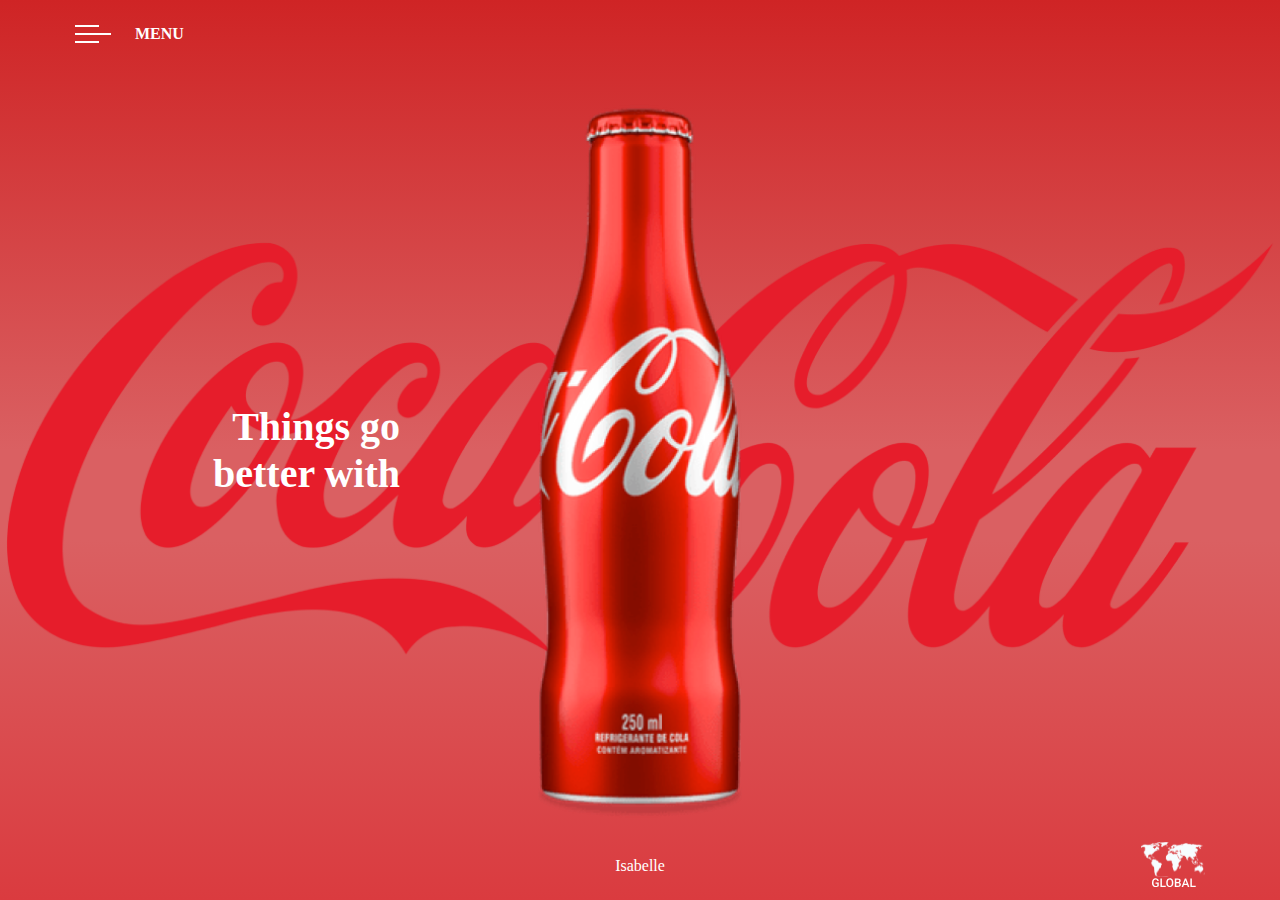
<file: index.html>
<!DOCTYPE html>
<html lang="pt-br">
<head>
    <meta charset="UTF-8">
    <meta http-equiv="X-UA-Compatible" content="IE=edge">
    <meta name="viewport" content="width=device-width, initial-scale=1.0">
    <link rel="stylesheet" href="./style.css">
    <title>Coca Cola</title>
</head>
<body>
    <header>
        <img src="./img/menu-burger.svg" alt="Menu hamburguer">
        <span>MENU</span>
    </header>
    <main>
        <img src="./img/background-image.png" alt="logo da coca-cola" class="background-logo">
        <h2 class="content-text">Things go better with</h2>
        <img src="./img/coca-cola.png" alt="garrafa coca-cola" class="content-image">
    </main>
    <footer>
        <div></div>
        <span>Isabelle</span>
        <img src="./img/map.svg" alt="mapa">

    </footer>
    
</body>
</html>
</file>
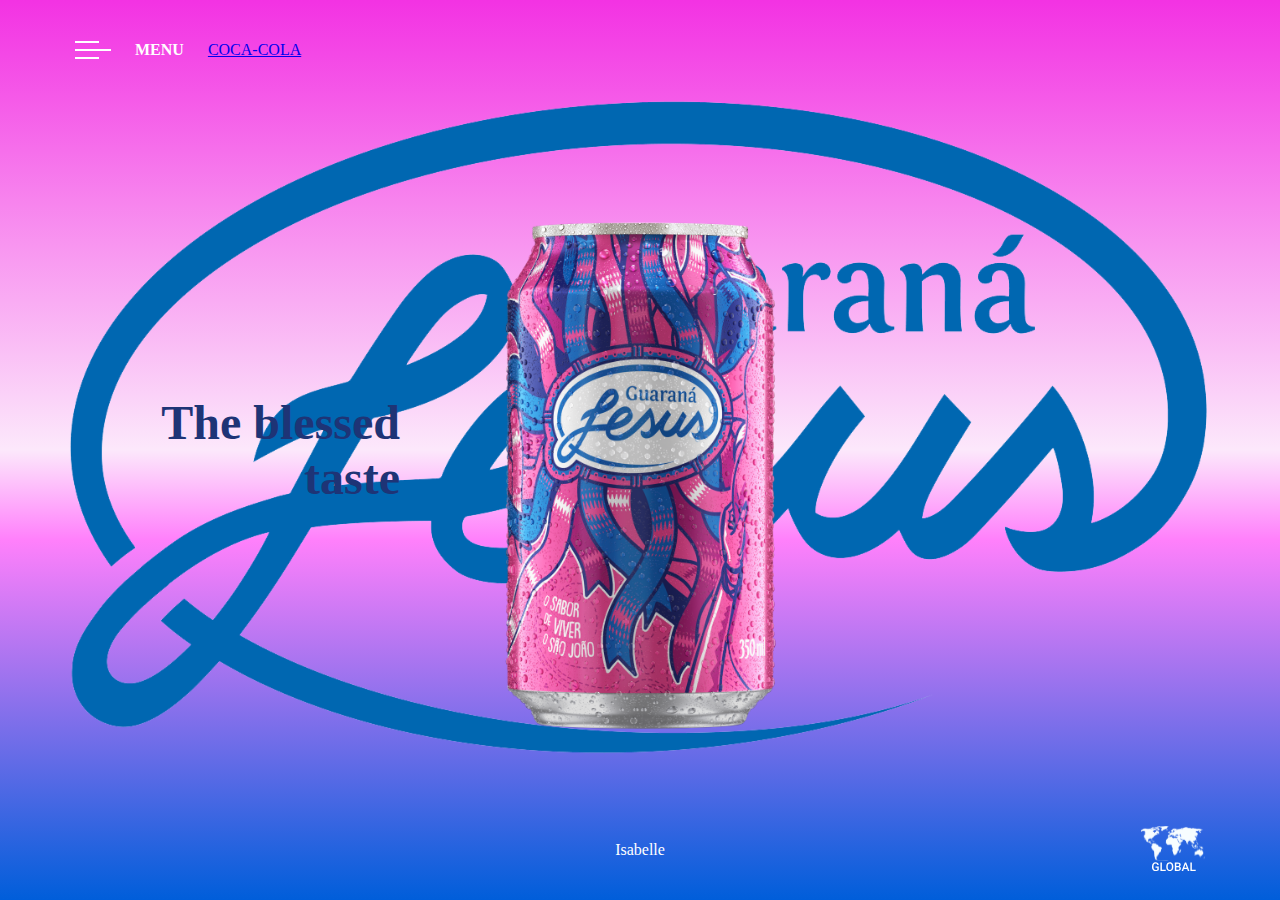
<file: guarana-jesus.html>
<!DOCTYPE html>
<html lang="pt-br">
<head>
    <meta charset="UTF-8">
    <meta http-equiv="X-UA-Compatible" content="IE=edge">
    <meta name="viewport" content="width=device-width, initial-scale=1.0">
    <link rel="stylesheet" href="./guarana-jesus.css">
    <title>Guaraná Jesus</title>
</head>
<body>
    <header>
        <img src="./img/menu-burger.svg" alt="Menu hamburguer">
        <link rel="stylesheet" href="./guarana-jesus.html">
        <span>MENU</span>
        <a href="./index.html">
            COCA-COLA
        </a>
    </header>
    <main>
        <img src="./img/logo_guarana_jesus.jpeg" alt="logo guarana jesus" class="background-logo">
        <h2 class="content-text">The blessed taste</h2>
        <img src="./img/guarana-jesus.png" alt="lata guarana jesus" class="content-image">
    </main>
    <footer>
        <div></div>
        <span>Isabelle</span>
        <img src="./img/map.svg" alt="mapa">

    </footer>
    
</body>
</html>
</file>
<file: style.css>
* {
    padding: 0;
    margin: 0;
    box-sizing: border-box;
}

body {
    width: 100vw;
    height: 100vh;
    display: flex;
    flex-direction: column;
    background: linear-gradient(#CF2425,#DA6062 50%,#DA6062 60%,#DA3B3F);
}

header, footer {
    height: 100px;
    color: #ffffff;
    display: flex;
    align-items: center;
    justify-content: space-between;
    padding: 0 20px;
}

main {
    flex-grow: 1;
    display: flex;
    justify-content: center;
    align-items: center;
}

header{
    height: 100px;
    display: flex;
    align-items: center;
    gap: 24px;
    color: #FFFFFF;
    padding-left: 75px;
    justify-content: flex-start;
}

header span {
    font-weight: 600;
}

main {
    flex-grow: 1;
    display: flex;
    justify-content: center;
    align-items: center;
}

.background-logo {
    position: absolute;
    width: 100%;
    max-height: 100%;
    margin: auto;
    top: 0;
    left: 0;
    right: 0;
    bottom: 0;
    z-index: -1;
}

.content-text {
    position: absolute;
    color: #ffffff;
    font-size: 2.5rem;
    width: 240px;
    transform: translateX(-150%);
    text-align: end;
}

.content-image {
    height: 85vh;
}

footer {
    height: 100px;
    display: flex;
    justify-content: space-between;
    align-items: center;
    padding-right: 75px;
    padding-left: 75px;
    color: #FFFFFF;
    font-weight: 100;
}

footer div {
    width: 64px;
}

@media (max-width: 768px) {
    header {
        padding-left: 25px;
    }
    
    .content-text {
        transform: translateX(0%);
        top: 80px;
        font-size: 1rem;
        width: 100px;
        text-align: center;
    }

    .content-image {
        height: 70vh;
    }

    footer {
        padding: 0px 25px;
    }
}
</file>
<file: guarana-jesus.css>
* {
    padding: 0;
    margin: 0;
    box-sizing: border-box;
}

body {
    width: 100vw;
    height: 100vh;
    display: flex;
    flex-direction: column;
    background: linear-gradient(#f332e3,#fce8fb 50%,#ff80fb 60%,#005eda);
}

header, footer {
    height: 100px;
    color: #ffffff;
    display: flex;
    align-items: center;
    justify-content: space-between;
    padding: 0 20px;
}

main {
    flex-grow: 1;
    display: flex;
    justify-content: center;
    align-items: center;
}

header{
    height: 100px;
    display: flex;
    align-items: center;
    gap: 24px;
    color: #FFFFFF;
    padding-left: 75px;
    justify-content: flex-start;
}

header span {
    font-weight: 600;
}

main {
    flex-grow: 1;
    display: flex;
    justify-content: center;
    align-items: center;
}

.background-logo {
    position: absolute;
    width: 100%;
    max-height: 100%;
    margin: auto;
    top: 0;
    left: 0;
    right: 0;
    bottom: 0;
    z-index: -1;
}

.content-text {
    position: absolute;
    color: #1e3476;
    font-size: 3rem;
    width: 240px;
    transform: translateX(-150%);
    text-align: end;
}

.content-image {
    height: 65vh;
}

footer {
    height: 100px;
    display: flex;
    justify-content: space-between;
    align-items: center;
    padding-right: 75px;
    padding-left: 75px;
    color: #FFFFFF;
    font-weight: 100;
}

footer div {
    width: 64px;
}

@media (max-width: 768px) {
    header {
        padding-left: 25px;
    }
    
    .content-text {
        transform: translateX(0%);
        top: 80px;
        font-size: 1rem;
        width: 100px;
        text-align: center;
    }

    .content-image {
        height: 70vh;
    }

    footer {
        padding: 0px 25px;
    }
}
</file>
